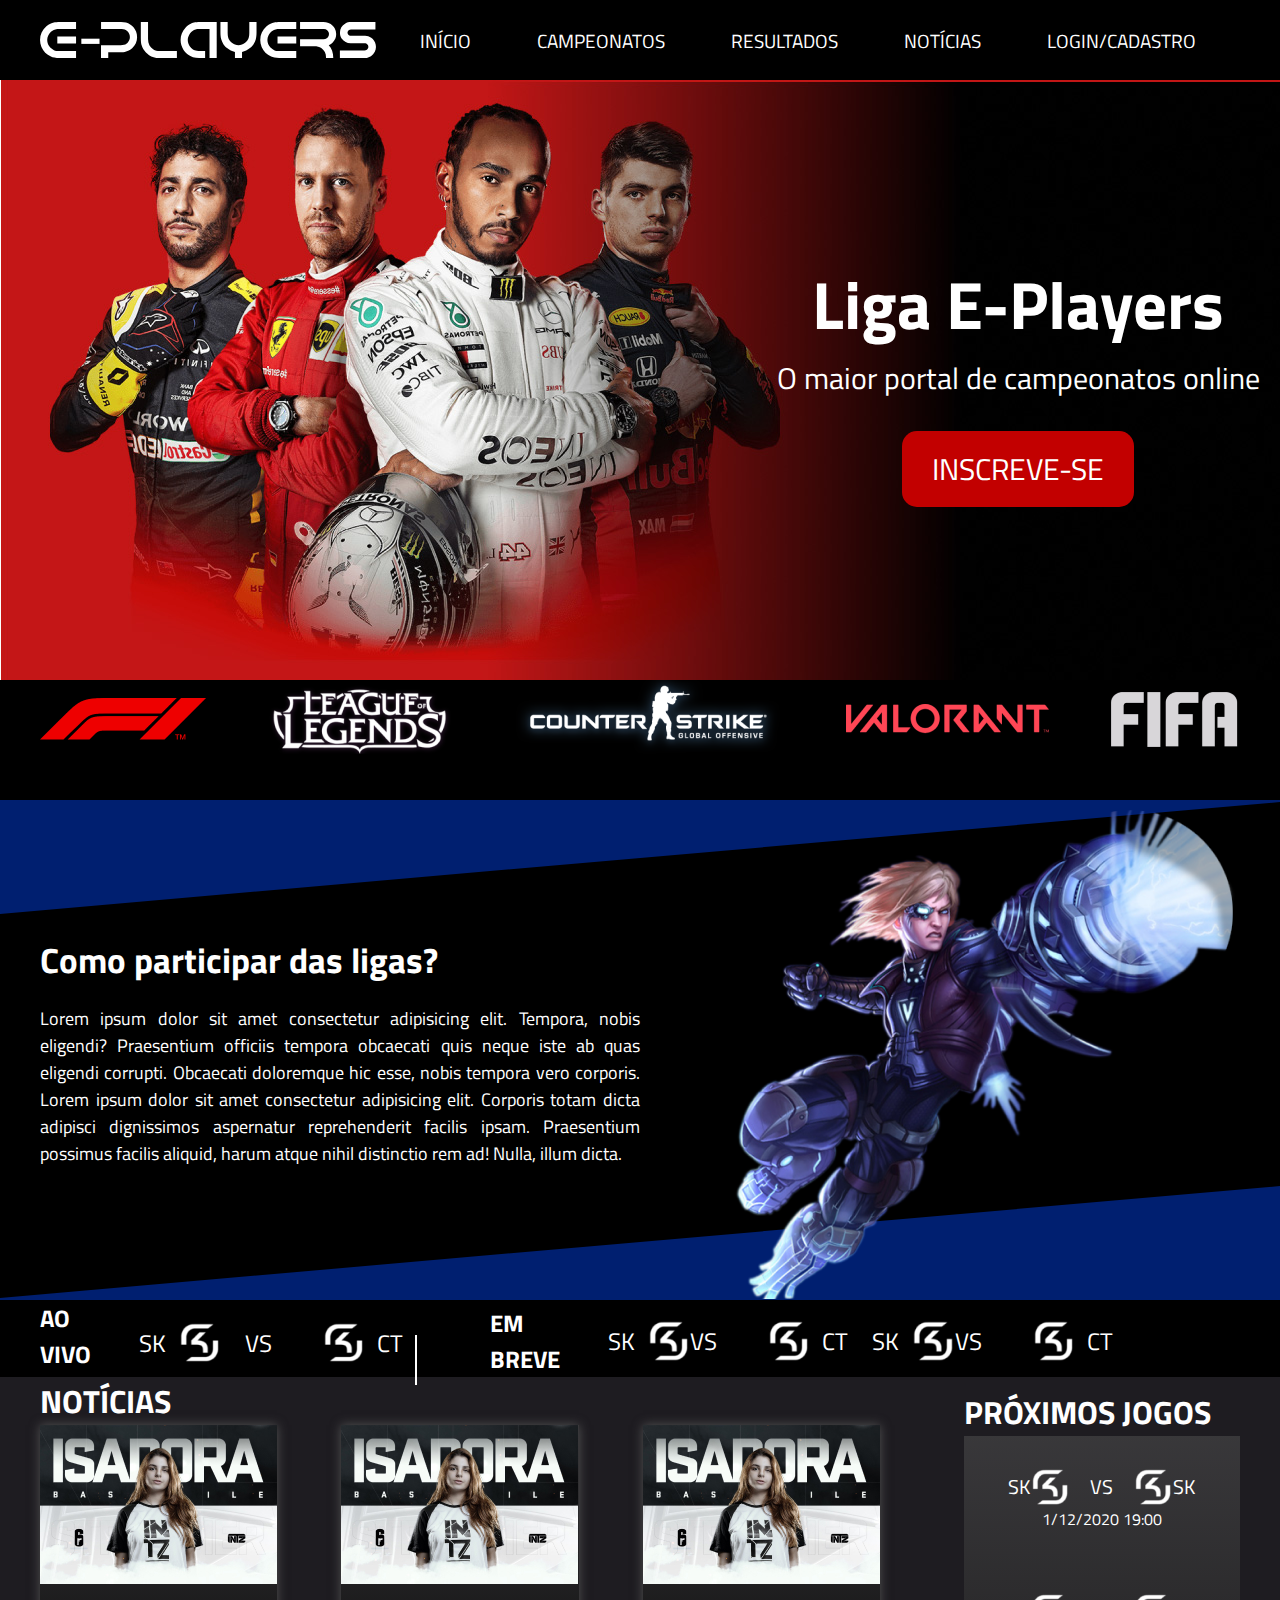
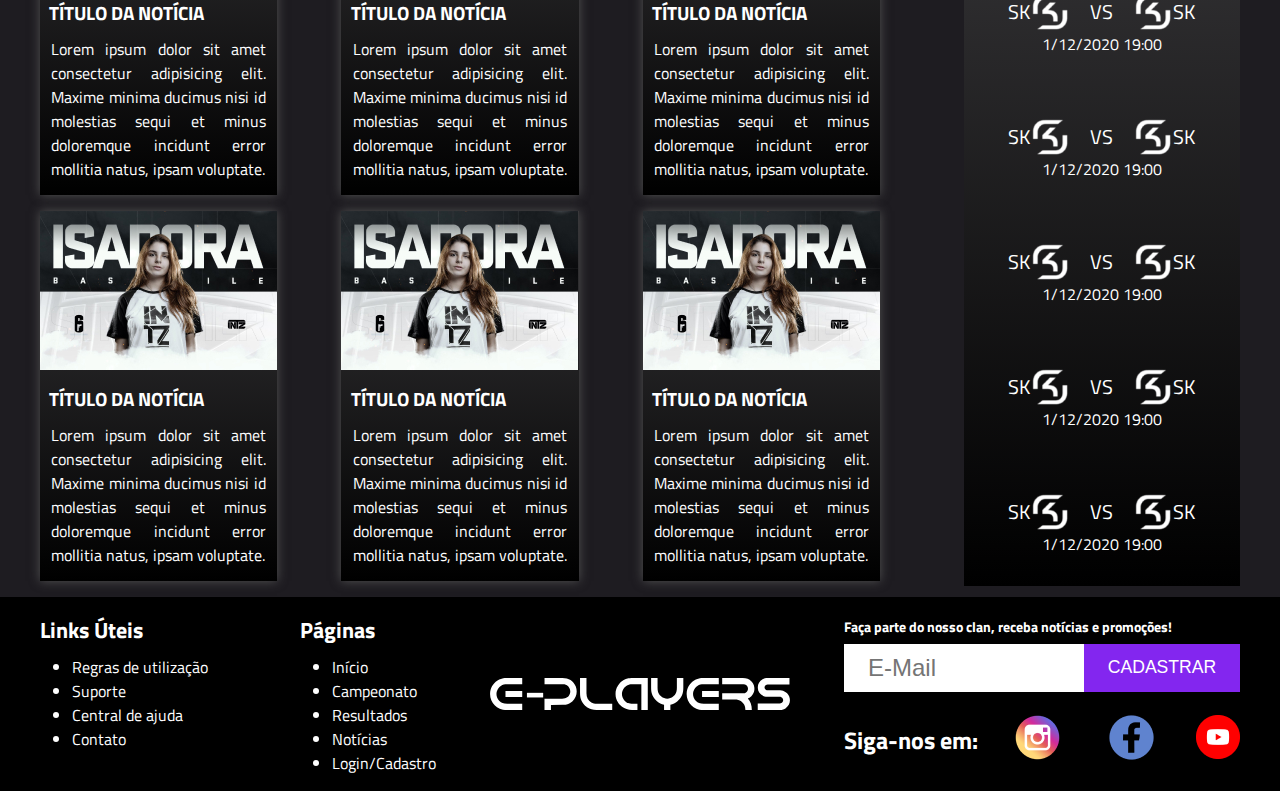
<file: index.html>
<!DOCTYPE html>
<html lang="pt-br">
<head>
    <meta charset="UTF-8">
    <meta name="viewport" content="width=device-width, initial-scale=1.0">
    <title>E-Players</title>
    
    <link rel="stylesheet" href="css/style.css">
</head>
<body>
    <header class="topo"> <!--inicio do menu-->
        <div class="content flex-center-bt">
            <img src="images/Logo 1.svg" alt="Logo E_Players">
            <nav class="menu">
                <ul>
                    <li><a href="index.html">Início</a></li>
                    <li><a href="#">Campeonatos</a></li>
                    <li><a href="#">Resultados</a></li>
                    <li><a href="#">Notícias</a></li>
                    <li><a href="#">Login/Cadastro</a></li>
                </ul>
            </nav>
        </div>
    </header> <!--fim do menu-->

    <main> 
        <section class="banner"> <!--inicio banner-->
            <picture>
                <source media="(max-width: 1440 )" srcset="img/banner1440.jpg">
                <img src="images/Banner1440.jpg" alt="Banner principal com imagem de pilotos de formula um">
            </picture>
            <div class="banner-position">
                <div class="banner-content">
                    <div class="banner-text">
                        <h1> Liga E-Players</h1>
                        <p>O maior portal de campeonatos online</p>
                        <a href="#"> inscreve-se</a>
                    </div>
                </div>
            </div>
        </section>
        <section class="jogos">
            <div class="content ">
                <ul class="flex-center-bt">
                        <li><a href="#"><img src="images/formula-1-logo-1-1 1.png" alt="logo de formula um"></a></li>
                       <li><a href="#"><img src="images/logo-lol-300x131 1.png" alt="logo do league of legends"></a></li>
                       <li><a href="#"><img src="images/Counter-Strike-Logo-Transparent-PNG 1.png" alt="logo do counter strike"></a></li>
                       <li><a href="#"><img src="images/4bcd537b6c034e297f0030cf08887426 1.png" alt="logo do valorant"></a></li>
                       <li><a href="# "><img src="images/800px-FIFA_series_logo 1.png" alt="logo do fifa"></a></li>
                </ul>
            </div>
        </section> <!--fim do banner-->
        
        <section class="about"> <!--inicio sobre e jogos-->
            <div class="about-angulation">
                <div class="angulation"></div>
            </div>
            <div class="about-position">
                <div class="content flex-center-bt">
                    <div class="about-text ">
                        <h2>Como participar das ligas?</h2>
                        <p>Lorem ipsum dolor sit amet consectetur adipisicing elit. Tempora, nobis eligendi? Praesentium officiis tempora obcaecati quis neque iste ab quas eligendi corrupti. Obcaecati doloremque hic esse, nobis tempora vero corporis. Lorem ipsum dolor sit amet consectetur adipisicing elit. Corporis totam dicta adipisci dignissimos aspernatur reprehenderit facilis ipsam. Praesentium possimus facilis aliquid, harum atque nihil distinctio rem ad! Nulla, illum dicta.</p>
                    </div>
                    <img src="images/league-of-legends-champions-png 1.png" alt="herói de league of legends - loiro">
                </div>
            </div>
        </section>
        
        <section class="games">
            <div class="content flex-spbt-center">
                <div class="games-aovivo"> <!--início games ao vivo-->
                    <h2>Ao<br>vivo</h2>
                    <div class="partida">
                        <div class="time1">
                            <p>SK</p>
                             <img src="images/SK 1.png" alt="logo do time 1">
                        </div>
                        <p class="P">VS</p>
                        <div class="time2">
                            <img src="images/SK 1.png" alt="logo do time 2">
                            <p>CT</p>
                        </div>
                    </div>
                </div> <!--fim games ao vivo-->

                    <div class="games-embreve"> <!--início jogos em breve-->
                          <h2>Em <br> Breve </h2>
                     <div class="partida">
                            <div class="time1">
                                <p>SK</p>
                                 <img src="images/SK 1.png" alt="logo do time 1">
                                 <p>VS</p>
                            </div>
                            
                            <div class="time2">
                                <img src="images/SK 1.png" alt="logo do time 2">
                                <p>CT</p>
                            </div>
                        <div class="partida">
                            <div class="time1">
                                <p class="">SK</p>
                                 <img src="images/SK 1.png" alt="logo do time 1">
                            </div>
                            <p>VS</p>
                            <div class="time2">
                                <img src="images/SK 1.png" alt="logo do time 2">
                                <p>CT</p>
                            </div>
                        </div>
                     </div>
                    </div><!--fim jogos em breve-->
            </div>
        </section> <!--fim sobre e jogos-->
        
     
        <div class="bg-notícias">
            <div class="content flex-center-bt">
                <section class="notícias">
                    <h2>Notícias</h2>
                <div class="flex-center-bt wrap"> <!-- início cards -->
                    <div class="news-card">
                        <img src="images/T1 1.jpg" alt="imagem de jogadora profissional">
                        <h3>Título da notícia</h3>
                        <p>Lorem ipsum dolor sit amet consectetur adipisicing elit. Maxime minima ducimus nisi id molestias sequi et minus doloremque incidunt error mollitia natus, ipsam voluptate.</p>
                    </div>

                    <div class="news-card">
                        <img src="images/T1 1.jpg" alt="imagem de jogadora profissional">
                        <h3>Título da notícia</h3>
                        <p>Lorem ipsum dolor sit amet consectetur adipisicing elit. Maxime minima ducimus nisi id molestias sequi et minus doloremque incidunt error mollitia natus, ipsam voluptate.</p>
                    </div> 

                    <div class="news-card">
                        <img src="images/T1 1.jpg" alt="imagem de jogadora profissional">
                        <h3>Título da notícia</h3>
                        <p>Lorem ipsum dolor sit amet consectetur adipisicing elit. Maxime minima ducimus nisi id molestias sequi et minus doloremque incidunt error mollitia natus, ipsam voluptate.</p>
                    </div> 

                    <div class="news-card">
                        <img src="images/T1 1.jpg" alt="imagem de jogadora profissional">
                        <h3>Título da notícia</h3>
                        <p>Lorem ipsum dolor sit amet consectetur adipisicing elit. Maxime minima ducimus nisi id molestias sequi et minus doloremque incidunt error mollitia natus, ipsam voluptate.</p>
                    </div> 

                    <div class="news-card">
                        <img src="images/T1 1.jpg" alt="imagem de jogadora profissional">
                        <h3>Título da notícia</h3>
                        <p>Lorem ipsum dolor sit amet consectetur adipisicing elit. Maxime minima ducimus nisi id molestias sequi et minus doloremque incidunt error mollitia natus, ipsam voluptate.</p>
                    </div> 

                    <div class="news-card">
                        <img src="images/T1 1.jpg" alt="imagem de jogadora profissional">
                        <h3>Título da notícia</h3>
                        <p>Lorem ipsum dolor sit amet consectetur adipisicing elit. Maxime minima ducimus nisi id molestias sequi et minus doloremque incidunt error mollitia natus, ipsam voluptate.</p>
                    </div> 
                </div> <!-- fim newscard -->
                </section>
                
                <aside class="próximos-jogos">
                    <h2>Próximos jogos</h2>
                    <div class="próximas-partidas">
                        <div class="game">
                            <div class="times">
                               
                                <div>
                                   <p>SK</p>
                                    <img src="images/SK 1.png" alt="logo do time SK"> 
                                </div>
                                
                                <p>VS</p>
                                
                                <div>
                                    <img src="images/SK 1.png" alt="logo do time SK">
                                    <p>SK</p>
                                </div>
                               
                            </div>
                            <p>1/12/2020 19:00</p>
                        </div>

                        <div class="game">
                            <div class="times">
                               
                                <div>
                                   <p>SK</p>
                                    <img src="images/SK 1.png" alt="logo do time SK"> 
                                </div>
                                
                                <p>VS</p>
                                
                                <div>
                                    <img src="images/SK 1.png" alt="logo do time SK">
                                    <p>SK</p>
                                </div>
                               
                            </div>
                            <p>1/12/2020 19:00</p>
                        </div>

                        <div class="game">
                            <div class="times">
                               
                                <div>
                                   <p>SK</p>
                                    <img src="images/SK 1.png" alt="logo do time SK"> 
                                </div>
                                
                                <p>VS</p>
                                
                                <div>
                                    <img src="images/SK 1.png" alt="logo do time SK">
                                    <p>SK</p>
                                </div>
                               
                            </div>
                            <p>1/12/2020 19:00</p>
                        </div>

                        <div class="game">
                            <div class="times">
                               
                                <div>
                                   <p>SK</p>
                                    <img src="images/SK 1.png" alt="logo do time SK"> 
                                </div>
                                
                                <p>VS</p>
                                
                                <div>
                                    <img src="images/SK 1.png" alt="logo do time SK">
                                    <p>SK</p>
                                </div>
                               
                            </div>
                            <p>1/12/2020 19:00</p>
                        </div>

                        <div class="game">
                            <div class="times">
                               
                                <div>
                                   <p>SK</p>
                                    <img src="images/SK 1.png" alt="logo do time SK"> 
                                </div>
                                
                                <p>VS</p>
                                
                                <div>
                                    <img src="images/SK 1.png" alt="logo do time SK">
                                    <p>SK</p>
                                </div>
                               
                            </div>
                            <p>1/12/2020 19:00</p>
                        </div>

                        <div class="game">
                            <div class="times">
                               
                                <div>
                                   <p>SK</p>
                                    <img src="images/SK 1.png" alt="logo do time SK"> 
                                </div>
                                
                                <p>VS</p>
                                
                                <div>
                                    <img src="images/SK 1.png" alt="logo do time SK">
                                    <p>SK</p>
                                </div>
                               
                            </div>
                            <p>1/12/2020 19:00</p>
                        </div>
                    </div>
                </aside>
            </div>
        </div>
    </main>
        
    <footer class="rodape"> 
        <div class="content flex-center-bt">
            <div class="links-footer ">
                <div class="links">
                    <h2>Links Úteis</h2>
                     <ul>
                      <li><a href="#">Regras de utilização</a></li>
                      <li><a href="#">Suporte</a></li>
                      <li><a href="#">Central de ajuda</a></li>
                      <li><a href="#">Contato</a></li>
                    </ul>
                </div>
                <nav class="links">
                    <h2>Páginas</h2>
                    <ul>
                       <li><a href="#">Início</a></li>
                       <li><a href="#">Campeonato</a></li>
                       <li><a href="#">Resultados</a></li>
                       <li><a href="#">Notícias</a></li>
                    <li><a href="#">Login/Cadastro</a></li>
                    </ul>
                </nav>
            </div>  <!-- links-footer-fim -->
            <img class="logo-rodape" src="images/Logo 1.svg" alt="Logo E-Players">
            <div class="sociais">
                <div class="newslatter">
                    <h2>Faça parte do nosso clan, receba notícias e promoções!</h2>
                    <form action="#">
                        <input type="email" name="email" placeholder="E-Mail">
                        <input type="submit" value="Cadastrar">

                    </form>
                </div>
                <div class="siga-nos flex-center-bt">
                    <h2>Siga-nos em:</h2>
                    <a href="https://instagram.com//kemilly_sf/"><img src="images/instagram.png" alt="logo do instagram"></a>
                    <a href="https://facebook.com//kemilly.ferreira4"><img src="images/facebook.png" alt="logo do facebook"></a>
                    <a href="https://youtube.com/channel/UC2XjC-4reoQT0L0a1admh_A/channels"><img src="images/youtube.png" alt="logo do youtube"></a>
                    
                </div>

            </div><!-- fim sociais -->

        </div> <!-- fim content footer -->
    </footer>
</body>
</html>
</file>
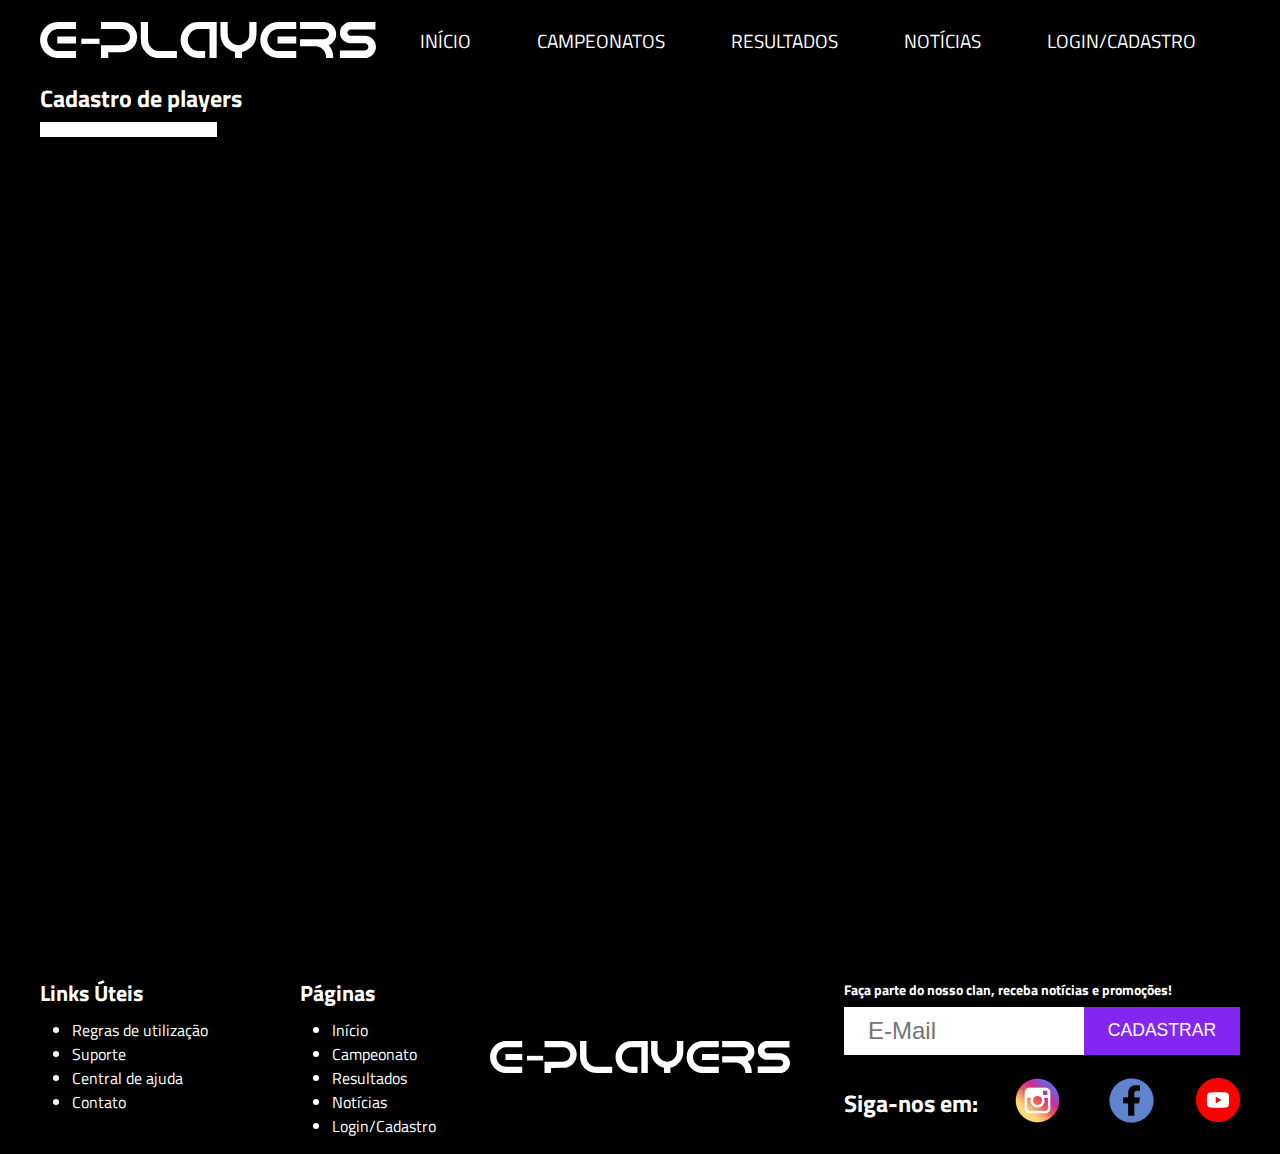
<file: formulario.html>
<!DOCTYPE html>
<html lang="pt-br">
<head>
    <meta charset="UTF-8">
    <meta name="viewport" content="width=device-width, initial-scale=1.0">
    <title>E-Players</title>
    
    <link rel="stylesheet" href="css/style.css">
</head>
<body>
    <header class="topo"> <!--inicio do menu-->
        <div class="content flex-center-bt">
            <img src="images/Logo 1.svg" alt="Logo E_Players">
            <nav class="menu">
                <ul>
                    <li><a href="index.html">Início</a></li>
                    <li><a href="#">Campeonatos</a></li>
                    <li><a href="#">Resultados</a></li>
                    <li><a href="#">Notícias</a></li>
                    <li><a href="#">Login/Cadastro</a></li>
                </ul>
            </nav>
        </div>
    </header> <!--fim do menu-->
    <main>
        <div class="content cadastro">
            <h2>Cadastro de players</h2>
            <form action="#">
                <input type="text" name="nome-completo">

            </form>

        </div>
    </main>

        
    <footer class="rodape"> 
        <div class="content flex-center-bt">
            <div class="links-footer ">
                <div class="links">
                    <h2>Links Úteis</h2>
                     <ul>
                      <li><a href="#">Regras de utilização</a></li>
                      <li><a href="#">Suporte</a></li>
                      <li><a href="#">Central de ajuda</a></li>
                      <li><a href="#">Contato</a></li>
                    </ul>
                </div>
                <nav class="links">
                    <h2>Páginas</h2>
                    <ul>
                       <li><a href="#">Início</a></li>
                       <li><a href="#">Campeonato</a></li>
                       <li><a href="#">Resultados</a></li>
                       <li><a href="#">Notícias</a></li>
                    <li><a href="#">Login/Cadastro</a></li>
                    </ul>
                </nav>
            </div>  <!-- links-footer-fim -->
            <img class="logo-rodape" src="images/Logo 1.svg" alt="Logo E-Players">
            <div class="sociais">
                <div class="newslatter">
                    <h2>Faça parte do nosso clan, receba notícias e promoções!</h2>
                    <form action="#">
                        <input type="email" name="email" placeholder="E-Mail">
                        <input type="submit" value="Cadastrar">

                    </form>
                </div>
                <div class="siga-nos flex-center-bt">
                    <h2>Siga-nos em:</h2>
                    <a href="https://instagram.com//kemilly_sf/"><img src="images/instagram.png" alt="logo do instagram"></a>
                    <a href="https://facebook.com//kemilly.ferreira4"><img src="images/facebook.png" alt="logo do facebook"></a>
                    <a href="https://youtube.com/channel/UC2XjC-4reoQT0L0a1admh_A/channels"><img src="images/youtube.png" alt="logo do youtube"></a>
                    
                </div>

            </div><!-- fim sociais -->

        </div> <!-- fim content footer -->
    </footer>
</file>
<file: css/style.css>
@import url('https://fonts.googleapis.com/css2?family=Titillium+Web:wght@400;700&display=swap');

:root{

    --background : #000000;
    --red : #c20000;
    --blue : #001f70;
    --gradient : linear-gradient(180deg, rgba(83, 83, 83, 0.5) 0%, #000000 100%);
    --cinza : #1E1C21;
    --font :'Titillium Web', sans-serif;
}

*{
    margin: 0;
    padding: 0;
    border: 0;
    box-sizing: border-box;
}


body{
    font-family: var(--font);
    background-color: var(--background);
    font-size: 16px;
}
.topo{
    width: 100%;
    height: 5em;
    /**background-color: azure;**/
}
.content{
    width: 95%;
    height: 100%;
    max-width: 75em;
    margin: auto;
    /**background-color: burlywood;**/
}
.flex-center-bt{
    display: flex;
    align-items: center;
    justify-content: space-between;
}
.topo img{
    max-width: 21em;
}
.menu{
    width: 100%;
    max-width: 54em;
    padding: 25px;
}
.menu ul{
    list-style-type: none;
    display: flex;
    align-items: center;
    justify-content: space-between;
}
.menu a{
    color: #fff;
    text-decoration: none;
    font-size: 1.2em;
    text-transform: uppercase;  
    padding: 1.8em 1em; 
}
.banner{
    width: 100%;
    height: 600px;
    position: relative;
}
.banner-position{
    width: 100%;
    height: 37.5em;
    /*background-color: rgba(100, 148, 237, 0.288);*/
    position: absolute;
    top: 0%;
}
.banner-content{
    width: 80%;
    height: 100%;
    /*background-color: rgba(255, 20, 145, 0.507);*/
    margin: auto;
    display: flex;
    justify-content: flex-end;
    margin-left: 250px;
}
.banner-text{
    width: 50%;
    height: 100%;
    /*background-color: gold;*/
    display: flex;
    flex-direction: column;
    justify-content: center;
    align-items: center;
    color: #fff;
}
.banner-text h1{
    font-size: 4.20em;
}
.banner-text p{
    font-size: 1.87em;
}
.banner-text a{
    font-size: 1.87em;
    text-transform: uppercase;
    color: #fff;
    text-decoration: none;
    background-color: var(--red);
    padding: 0.5em 1em;
    border-radius: 0.5em;
    margin-top: 1em;
}
.jogos{
    width: 100%;
    height: 7.5em;
    /*background-color: violet;*/
}
.jogos ul{
    list-style-type: none;
    width: 100%;
}
.jogos ul a:hover img{
    transform: scale(1.1);
    transition: 0.5s;
}
.about{
    width: 100%;
    height: 31.25em;
    background-color: var(--blue);
    position: relative;
}
.about-angulation{
    width: 100%;
    height: 100%;
    display: flex;
    align-items: center;
    justify-content: center;
}
.angulation{
    width: 100%;
    height: 24em;
    background-color: #000000;
    transform: skewY(-5deg);
}
.about-position{
        width: 100%;
        height: 100%;
        /*background-color: rgba(64, 224, 208, 0.295);*/
        position: absolute;
        top: 0;
}
.about-text{
    width: 50%;
    color: #fff;
    text-align: justify;
}
.about-text h2{
    font-size: 2.18em;
    margin-bottom: 0.5em;
}
.about-text p{
    font-size: 1.125em;
}
.about-position img{
    max-width: 31.87em;
}
.content-about img{
    max-width: 31.875em;
}
.games-aovivo::after{
    content:'';
    border: solid 0.1px;
    height: 2em;
    margin-top: 35px;
    margin-left: 2em;
    
}
.games-aovivo, .games-embreve{
    display: flex;
    color: #fff;
    font-size: 1.5em;
    border-radius: solid 1px;
}
.games-aovivo h2, .games-embreve h2{
    font-size: 1em;
    text-transform: uppercase;
}
.games-embreve{
     margin-top: -80px; 
     margin-left: 450px; 
}
.games-aovivo h2, .games-embreve h2{
    margin-right: 1em;
}
.partida{
    width: 9.5em;
    display: flex;
    align-items: center;
    /* background-color: red;*/
    justify-content: space-between;
    margin-left: 1em;
}
.time1, .time2{
    display: flex;
    /*background-color: red;*/
    align-items: center;
}
.time2{
    margin-left: 50px;
}
.P{
    margin-left: 1em;
}
.partida img{
    width: 1.8em;
}
.time1 img{
    margin-left: 0.5em;
}
.time2 img{
    margin-right: 0.5em;
}
.bg-notícias{
    width: 100%;
    height: auto;
    background-color: var(--cinza);
}
.notícias{
    width: 70%;
    height: 90%;
    /* background-color: darkgray; */
}
.próximos-jogos{
    width: 23%;
    height: auto;
    /* background-color: dimgrey; */
}
.news-card{
    width: 100%;
    max-width: 14.82em;
    height: 23.125em;
    background: var(--gradient);
    color: #fff;
    margin-bottom: 1em;
    box-shadow: 0 0px 10px rgb(83, 83, 83);
}
.notícias h2, .próximos-jogos h2{
    font-size: 2em;
    color: #fff;
    text-transform: uppercase;
}
.notícias h3{
    padding: 0.5em;
    text-transform: uppercase;
}
.notícias p{
    padding: 0em 0.7em;
    text-align: justify;
}
.wrap{
    flex-wrap: wrap;
}
.próximas-partidas{
    background: var(--gradient);
    height: 750px;
    display: flex;
    flex-direction: column;
    justify-content: space-around;
    align-items: center;
}
.game{
    width: 90%;
    height: auto;
    display: flex;
    flex-direction: column;
    align-items: center;
    color: #fff;

}
.times{
    display: flex;
    justify-content: space-around;
    align-items: center ;
}
.times p{
    font-size: 1.25em;  
}
.times img{
    width: 2.5em;
}
.times div{
    display: flex;
    align-items: center;
}
.times>p{
    margin: 0 1em;
}
.rodape{
    padding: 1em 0;
    color: #fff;
} 
.logo-rodape{
    max-width: 18.75em;
}
.links-footer{
    width: 33%;
    display: flex;
    justify-content: space-between;
}
.links h2{
    font-size: 1.4em;
    color: #fff;
}
.links ul{
    color: #fff;
    margin-top: 0.5em;
}
.links a{
    text-decoration: none;
    color: #fff;
}
.links li{
    margin-left: 2em;
}
.sociais{
    width: 33%;
}
.newslatter h2{
    font-size: 0.875em;
    margin-bottom: 0.5em;
}
.newslatter form{
    display: flex;
}
.newslatter input[type="email"]{
    width: 10em;
    height: 2em;
    font-size: 1.5em;
    padding-left: 1em;
}
.newslatter input[type"email"]::placeholder{
    margin-left: 1em;
    
}
.newslatter input[type="submit"]{
    width: 10em;
    height: 2.728em;
    font-size: 1.1em;
    background-color: #8326EF;
    color: #fff;
    text-transform: uppercase;
}
.siga-nos{
    margin-top: 1em;
}

/*página de cadastro*/

.cadastro{
    color: #fff;
    height: 880px;
}




@media screen and (max-widht: 74.93em){
/*até 1199px*/
}

@media screen and (max-widht: 47.93em){
/*até 991px*/
}

@media screen and (max-widht: 35.93em){
    /*até 767px*/
}
</file>
